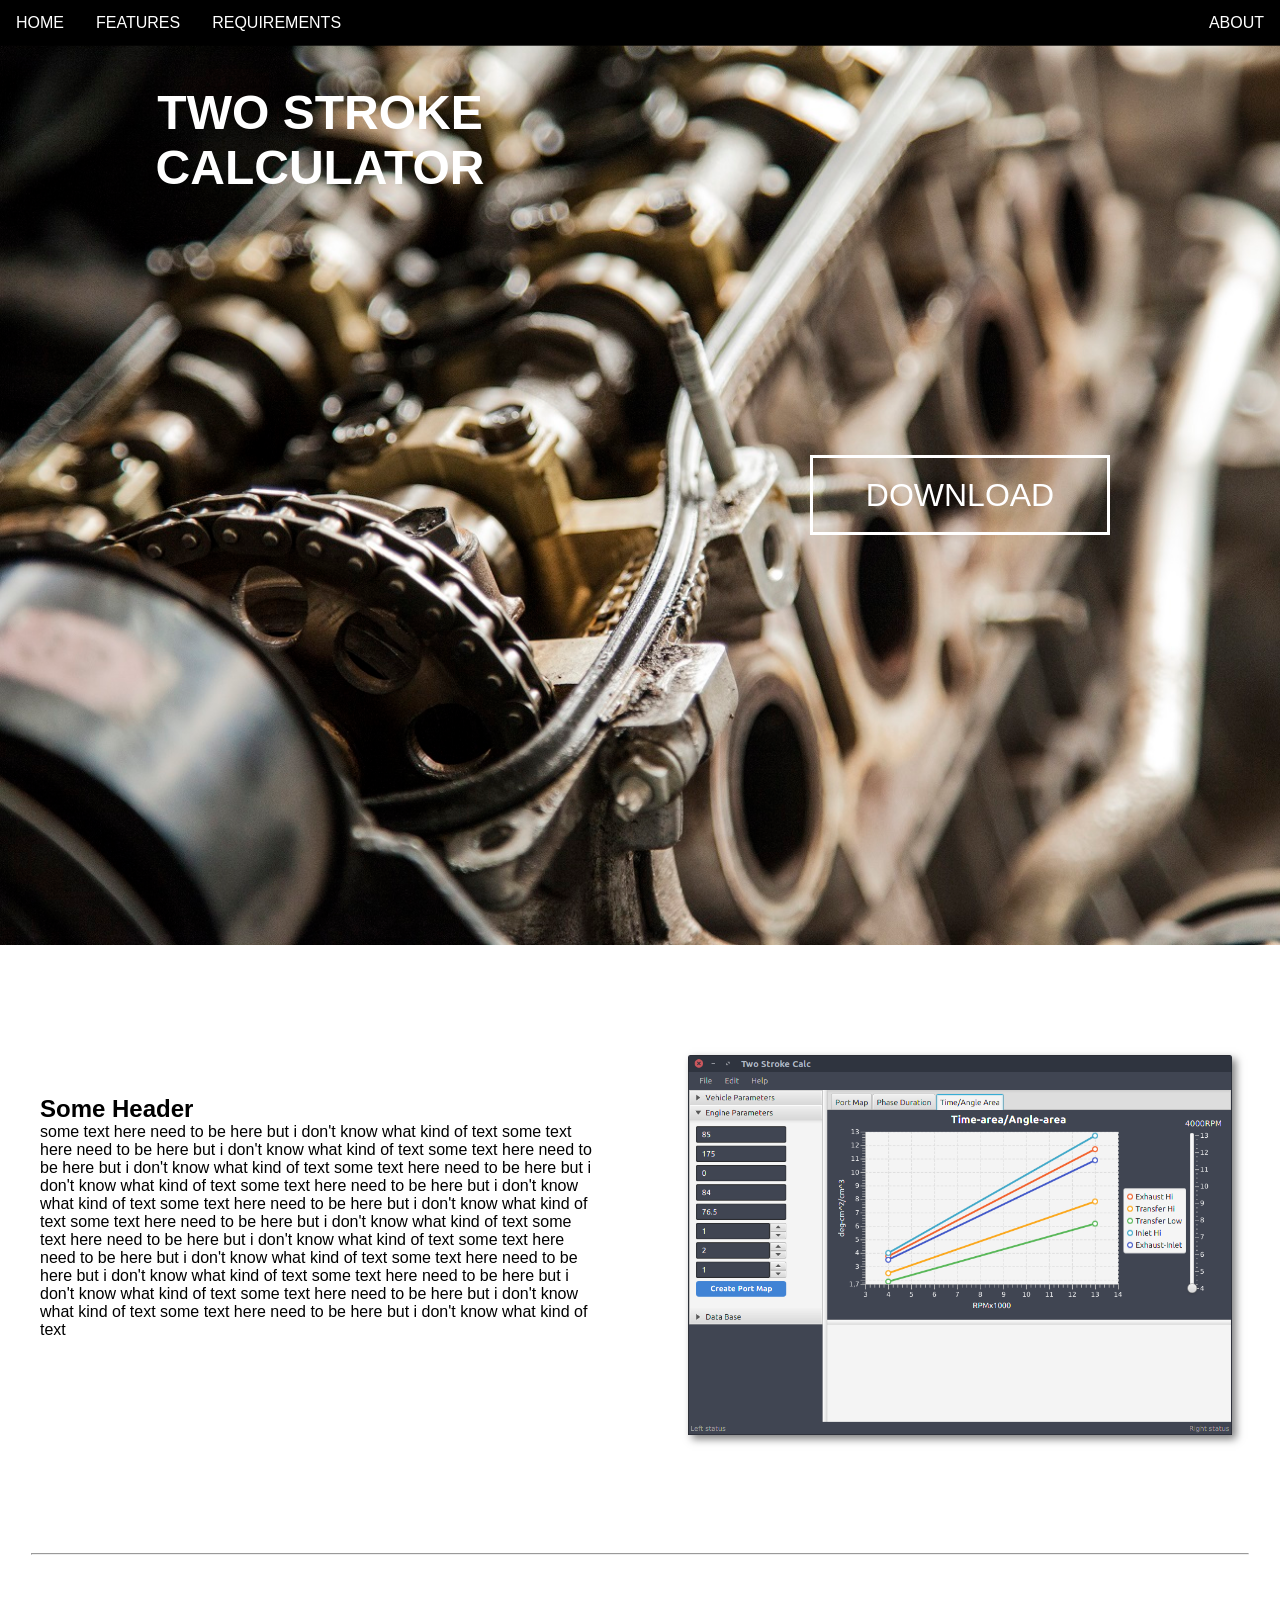
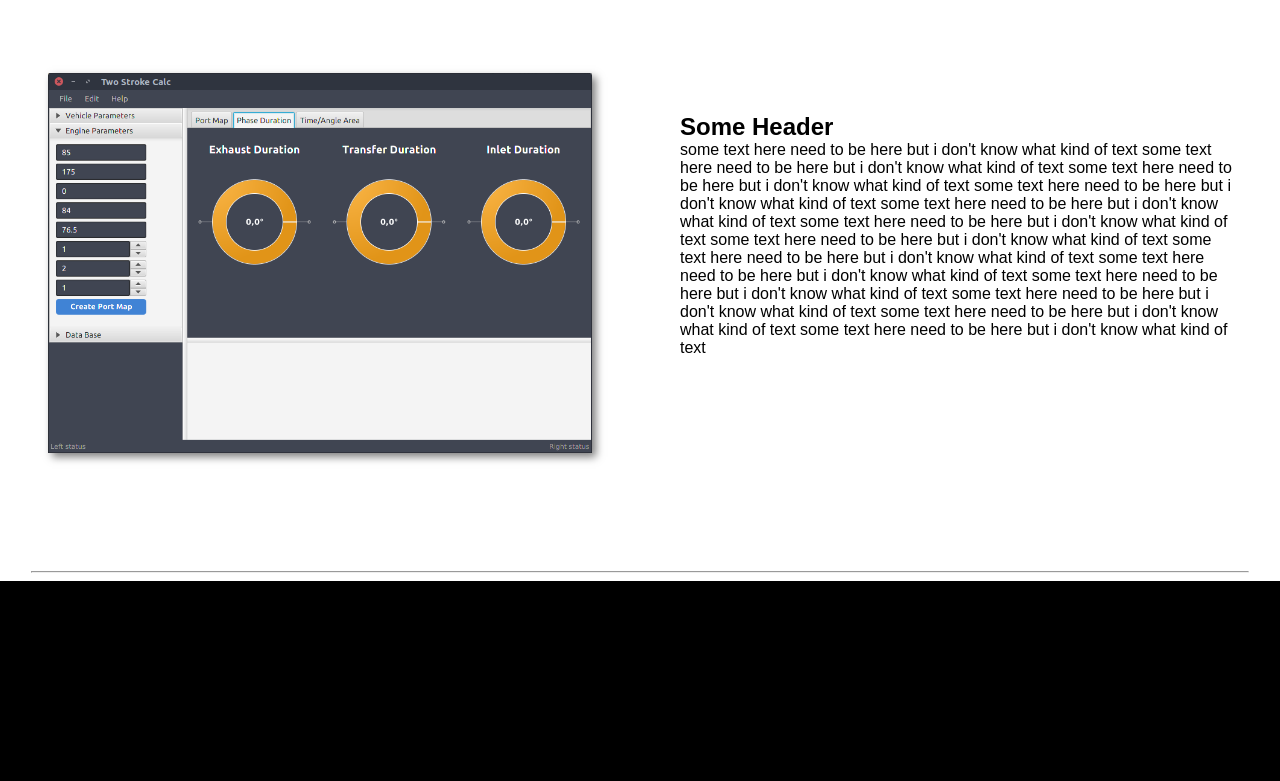
<file: index.html>
<!DOCTYPE html>
<html>
<head>
<title>TSC</title>
<meta name="viewport" content="width=device-width, initial-scale=1.0">
<link rel="stylesheet" type="text/css" href="resources/css/mainStyle.css"/>
</head>
<header>
	<ul class="menu">
		<li><a href="#home">HOME</a></li>
		<li><a href="#home">FEATURES</a></li>
		<li><a href="#home">REQUIREMENTS</a></li>
		<li><a href="#home">ABOUT</a></li>
	</ul>
</header>
<body>
	<div class="image">
			<div id="mainDiv" class="centerParent">
				<div class="center">
					<h2 id="appTitle" style="height: 100%;">
						TWO STROKE CALCULATOR
					</h2>
				</div>
			</div>
			<div id="mainDiv" class="centerParent">
				<input class="center" type="button" value="DOWNLOAD"/>
			</div>
	</div>

		<div id="imageText">
			<div id="mainDiv" class="centerParent">
				<div class="center" style="padding: 40px; height: 50%; width: auto">
					<h2 style="margin: 0">
						Some Header
					</h2>
					<p style="margin: 0">
						some text here need to be here but i don't know what kind of text
						some text here need to be here but i don't know what kind of text
						some text here need to be here but i don't know what kind of text
						some text here need to be here but i don't know what kind of text
						some text here need to be here but i don't know what kind of text
						some text here need to be here but i don't know what kind of text
						some text here need to be here but i don't know what kind of text
						some text here need to be here but i don't know what kind of text
						some text here need to be here but i don't know what kind of text
						some text here need to be here but i don't know what kind of text
						some text here need to be here but i don't know what kind of text
						some text here need to be here but i don't know what kind of text
						some text here need to be here but i don't know what kind of text
					</p>
				</div>
			</div>
			<div id="mainDiv" class="centerParent">
				<img class="center" src="resources/images/image2.png" alt="image2" style="width: 85%; height: auto; box-shadow: 4px 4px 8px 0 rgba(0, 0, 0, 0.5)"/>
			</div>
		</div>

		<hr></hr>

		<div id="imageText">
			<div id="mainDiv" class="centerParent">
				<img class="center" src="resources/images/image3.png" alt="image3" style="width: 85%; height: auto; box-shadow: 4px 4px 8px 0 rgba(0, 0, 0, 0.5)"/>
			</div>
			<div id="mainDiv" class="centerParent">
				<div class="center" style="padding: 40px; height: 50%; width: auto">
					<h2 style="margin: 0">
						Some Header
					</h2>
					<p style="margin: 0">
						some text here need to be here but i don't know what kind of text
						some text here need to be here but i don't know what kind of text
						some text here need to be here but i don't know what kind of text
						some text here need to be here but i don't know what kind of text
						some text here need to be here but i don't know what kind of text
						some text here need to be here but i don't know what kind of text
						some text here need to be here but i don't know what kind of text
						some text here need to be here but i don't know what kind of text
						some text here need to be here but i don't know what kind of text
						some text here need to be here but i don't know what kind of text
						some text here need to be here but i don't know what kind of text
						some text here need to be here but i don't know what kind of text
						some text here need to be here but i don't know what kind of text
					</p>
				</div>
			</div>
		</div>

		<hr></hr>

</body>
<footer>
	<div>
	</div>
</footer>
</html>
</file>
<file: resources/css/mainStyle.css>
body {
	margin: 0;
	background-color: white;
	font-family: Arial;
	overflow-x: hidden;
}
div.main {
	margin: 0;
}
header {
	background-color: rgb(0, 0, 0);
	height: 45px;
	width: 100%;
}
.center {
	position: absolute;
	display: block;
	margin: auto;
	top: 0;
	left: 0;
	right: 0;
	bottom: 0
}
.centerParent {
	position: relative
}
li:last-child {
	float: right;
}
li a {
	float: left;
	text-align: center;
	display: inline;
	padding: 14px 16px;
	text-decoration: none;
	color: white;
}
li a:active {
	text-decoration: none;
	border: none;
}
li a:hover{
	background-color: red;
	transition: 0.2s;
}
ul.menu {
	list-style-type: none;
	margin: 0;
	padding: 0;
	background: rgba(0, 0, 0, 0.7);
	color: white;
	width: 100%;
	position: fixed;
	top: 0;
	z-index: 1;
}
#appTitle {
	text-align: center;
	height: auto;
	color: white;
	font-size: 3em;
}
input {
	background: rgba(0, 0, 0, 0);
	border: 3px white solid;
	color: white;
	width: 300px;
	height: 80px;
	font-size: 2em;
	display: block;
}
input:hover{
	background-color: red;
	border: none;
	transition: 2s;
}
input:focus{
	outline: none;
}
div.image {
	background-image: url("../images/image1_1.jpg");
	background-size: cover;
	height: 100vh;
	width: 100%;
}
hr {
	width: 95%;
}
footer {
	background-color: rgb(0, 0, 0);
	height: 200px;
	width: 100%;
}
#mainDiv {
	width: 50%;
	height: 100%;
	display: inline;
	float: left;
}
#imageDiv {
	width: 50%;
	height: 100%;
	display: inline;
	float: left;
}
#imageText {
	width: 100%;
	height: 600px;
}
/*media queries*/
@media screen and (max-width: 800px) {
	#mainDiv {
		width: 100%;
		height: 50%;
		display: block;
	}
	#appTitle {}
	#imageText {
		height: 1200px;
	}
}
</file>
